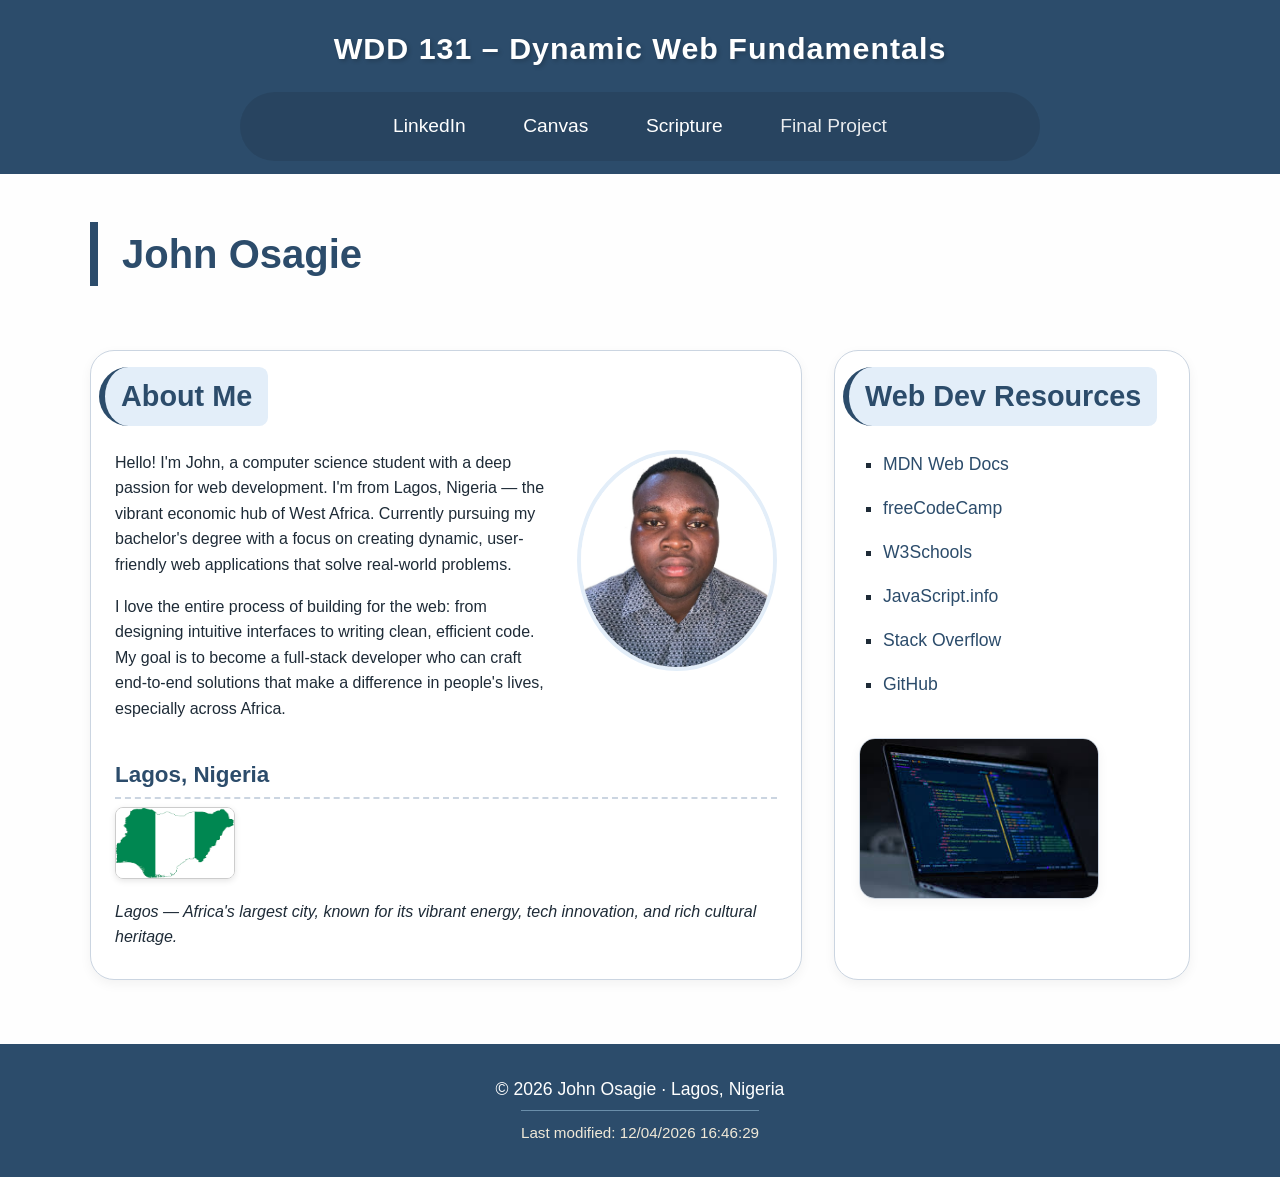
<file: index.html>
<!DOCTYPE html>
<html lang="en">
<head>
    <meta charset="UTF-8">
    <meta name="viewport" content="width=device-width, initial-scale=1.0">
    
    <meta name="author" content="John Osagie">
    
    
    <meta name="description" content="WDD 131 – Dynamic Web Fundamentals – John Osagie. Computer Science student focused on web development and creating web applications from Lagos, Nigeria.">
    <title>WDD 131 – Dynamic Web Fundamentals – John Osagie</title>
    
    
    <link rel="preconnect" href="https://fonts.googleapis.com">
    <link rel="preconnect" href="https://fonts.gstatic.com" crossorigin>
    <link href="https://fonts.googleapis.com/css2?family=Montserrat:wght@400;600;700&family=Open+Sans:wght@300;400;500;600&display=swap" rel="stylesheet">
    
    <link rel="stylesheet" href="styles/base.css">
    
    <script src="scripts/getdates.js" defer></script>
</head>
<body>
    <header>
        <span id="course-title">WDD 131 – Dynamic Web Fundamentals</span>
        <nav>
            <a href="https://www.linkedin.com/in/johnosagie" target="_blank" rel="noopener">LinkedIn</a>
            <a href="https://byupw.instructure.com/" target="_blank" rel="noopener">Canvas</a>
            <a href="https://www.churchofjesuschrist.org/study/scriptures/bofm/2-ne/2?lang=eng&id=p25#p25" target="_blank" rel="noopener">Scripture</a>
            <a href="#" class="placeholder-link">Final Project</a> <!-- placeholder link -->
        </nav>
    </header>
    
    <main>
        <h1>John Osagie</h1>

        
        <section class="card">
            <h2>About Me</h2>
            <div class="card-content">
                <div class="text-content">
                    <p>Hello! I'm John, a computer science student with a deep passion for web development. I'm from Lagos, Nigeria — the vibrant economic hub of West Africa. Currently pursuing my bachelor's degree with a focus on creating dynamic, user-friendly web applications that solve real-world problems.</p>
                    <p>I love the entire process of building for the web: from designing intuitive interfaces to writing clean, efficient code. My goal is to become a full-stack developer who can craft end-to-end solutions that make a difference in people's lives, especially across Africa.</p>
                </div>
                <div class="image-wrapper">
                    <!-- optimized local image: profile placeholder (replace with your photo) -->
                    <img src="images/osagiepassport.jpg" alt="Portrait of John Osagie" loading="lazy" width="200" height="200">
                </div>
            </div>
            <h3 class="subhead">Lagos, Nigeria</h3>
            <div class="location-row">
                <!-- Nigerian flag image – optimized -->
                <img src="images/download.png" alt="Official flag of Nigeria" class="flag-img" width="120" height="72" loading="lazy">
                <p><em>Lagos — Africa's largest city, known for its vibrant energy, tech innovation, and rich cultural heritage.</em></p>
            </div>
        </section>
        
        <!-- second card: Web Dev & Learning Resources -->
        <section class="card">
            <h2>Web Dev Resources</h2>
            <div class="card-content resources-layout">
                
                <ul class="resources-list">
                    <li><a href="https://developer.mozilla.org/" target="_blank">MDN Web Docs</a></li>
                    <li><a href="https://www.freecodecamp.org/" target="_blank">freeCodeCamp</a></li>
                    <li><a href="https://www.w3schools.com/" target="_blank">W3Schools</a></li>
                    <li><a href="https://javascript.info/" target="_blank">JavaScript.info</a></li>
                    <li><a href="https://stackoverflow.com/" target="_blank">Stack Overflow</a></li>
                    <li><a href="https://github.com/" target="_blank">GitHub</a></li>
                </ul>
                
                <div class="resource-img">
                    <img src="images/Laptop.jfif" alt="Laptop with code on screen" loading="lazy" width="240" height="160">
                </div>
            </div>
        </section>
    </main>
    
    <footer>
        <p>
            © <span id="currentyear"></span> John Osagie · Lagos, Nigeria
        </p>
        <p id="lastModified"></p>
    </footer>
</body>
</html>
</file>
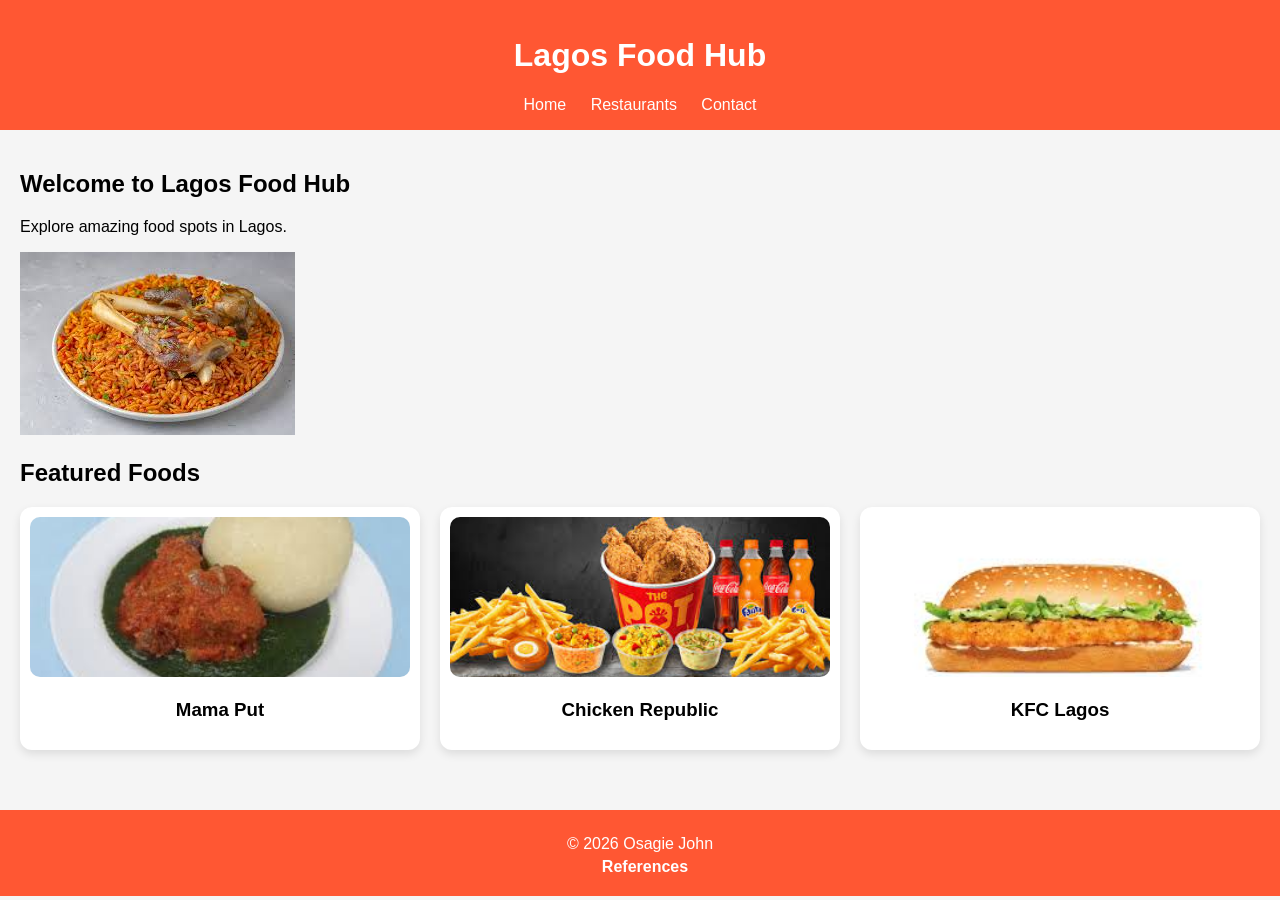
<file: lagos-food-hub/index.html>
<!DOCTYPE html>
<html lang="en">
<head>
<meta charset="UTF-8">
<meta name="description" content="Discover the best restaurants, affordable meals, and top-rated food spots in Lagos, Nigeria with Lagos Food Hub.">
<meta name="author" content="Osagie John">
<meta name="viewport" content="width=device-width, initial-scale=1.0">
<title>Lagos Food Hub</title>
<link rel="stylesheet" href="css/styles.css">
</head>

<body>

<header>
    <h1>Lagos Food Hub</h1>
    <nav>
        <a href="index.html">Home</a>
        <a href="restaurants.html">Restaurants</a>
        <a href="contact.html">Contact</a>
    </nav>
</header>

<main>
    <section>
        <h2>Welcome to Lagos Food Hub</h2>
        <p>Explore amazing food spots in Lagos.</p>
        <img src="images/jellof.jfif" alt="Jollof rice" loading="lazy">
    </section>

    <section>
        <h2>Featured Foods</h2>
        <div id="featured"></div>
    </section>
</main>

<footer>
    <p>&copy; 2026 Osagie John</p>
    <a href="references.html">References</a>
</footer>

<script src="script/script.js"></script>
</body>
</html>
</file>
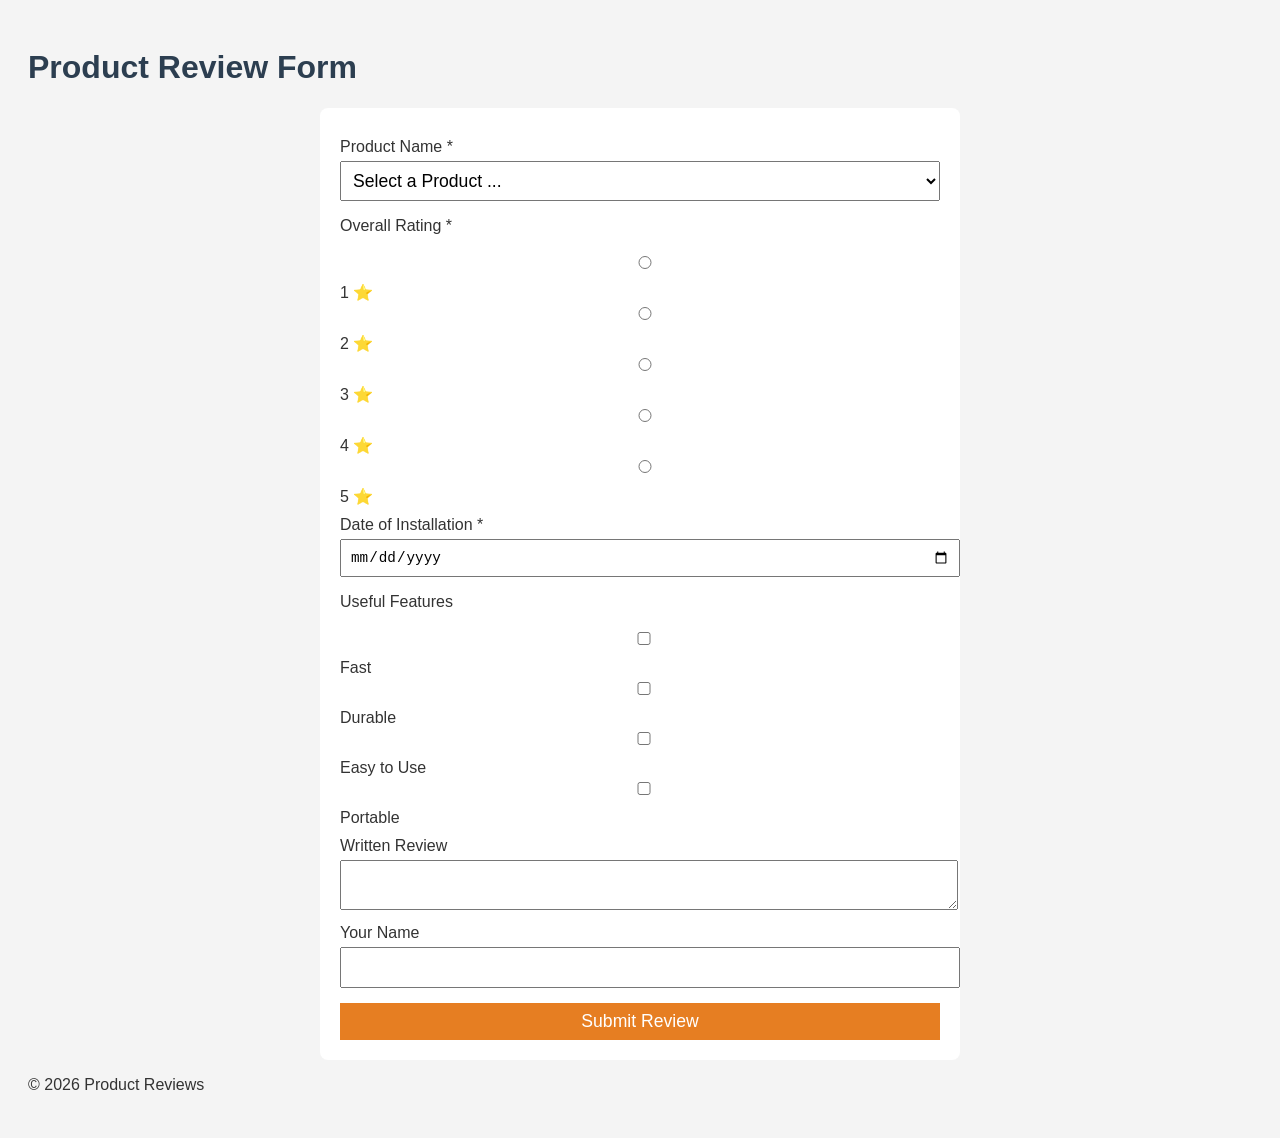
<file: form.html>
<!DOCTYPE html>
<html lang="en">
<head>
    <meta charset="UTF-8">
    <meta name="viewport" content="width=device-width, initial-scale=1.0">
    <meta name="description" content="A product review form to submit ratings, feedback, and reviews for different products.">
    <meta name="author" content="Osagie john">
    <title>Product Review</title>
    <link rel="stylesheet" href="styles/style.css">
    <script defer src="scripts/script.js"></script>
</head>

<body>
    <header>
        <h1>Product Review Form</h1>
    </header>

    <form method="get" action="review.html">
        <!-- Product Name -->
        <label for="product">Product Name *</label>
        <select id="product" name="product" required>
            <option value="" disabled selected>Select a Product ...</option>
        </select>

        <!-- Rating -->
        <p>Overall Rating *</p>

        <input type="radio" id="rate1" name="rating" value="1" required>
        <label for="rate1">1 ⭐</label>

        <input type="radio" id="rate2" name="rating" value="2" required>
        <label for="rate2">2 ⭐</label>

        <input type="radio" id="rate3" name="rating" value="3" required>
        <label for="rate3">3 ⭐</label>

        <input type="radio" id="rate4" name="rating" value="4" required>
        <label for="rate4">4 ⭐</label>

        <input type="radio" id="rate5" name="rating" value="5" required>
        <label for="rate5">5 ⭐</label>

        <!-- Date -->
        <label for="date">Date of Installation *</label>
        <input type="date" id="date" name="date" required>

        <!-- Features -->
        <p>Useful Features</p>

        <input type="checkbox" id="feature1" name="features" value="fast">
        <label for="feature1">Fast</label>

        <input type="checkbox" id="feature2" name="features" value="durable">
        <label for="feature2">Durable</label>

        <input type="checkbox" id="feature3" name="features" value="easy">
        <label for="feature3">Easy to Use</label>

        <input type="checkbox" id="feature4" name="features" value="portable">
        <label for="feature4">Portable</label>

        <!-- Review -->
        <label for="review">Written Review</label>
        <textarea id="review" name="review"></textarea>

        <!-- Name -->
        <label for="username">Your Name</label>
        <input type="text" id="username" name="username">

        <!-- Submit -->
        <input type="submit" value="Submit Review">
    </form>

    <footer>
        <p>© 2026 Product Reviews</p>
    </footer>
</body>
</html>
</file>
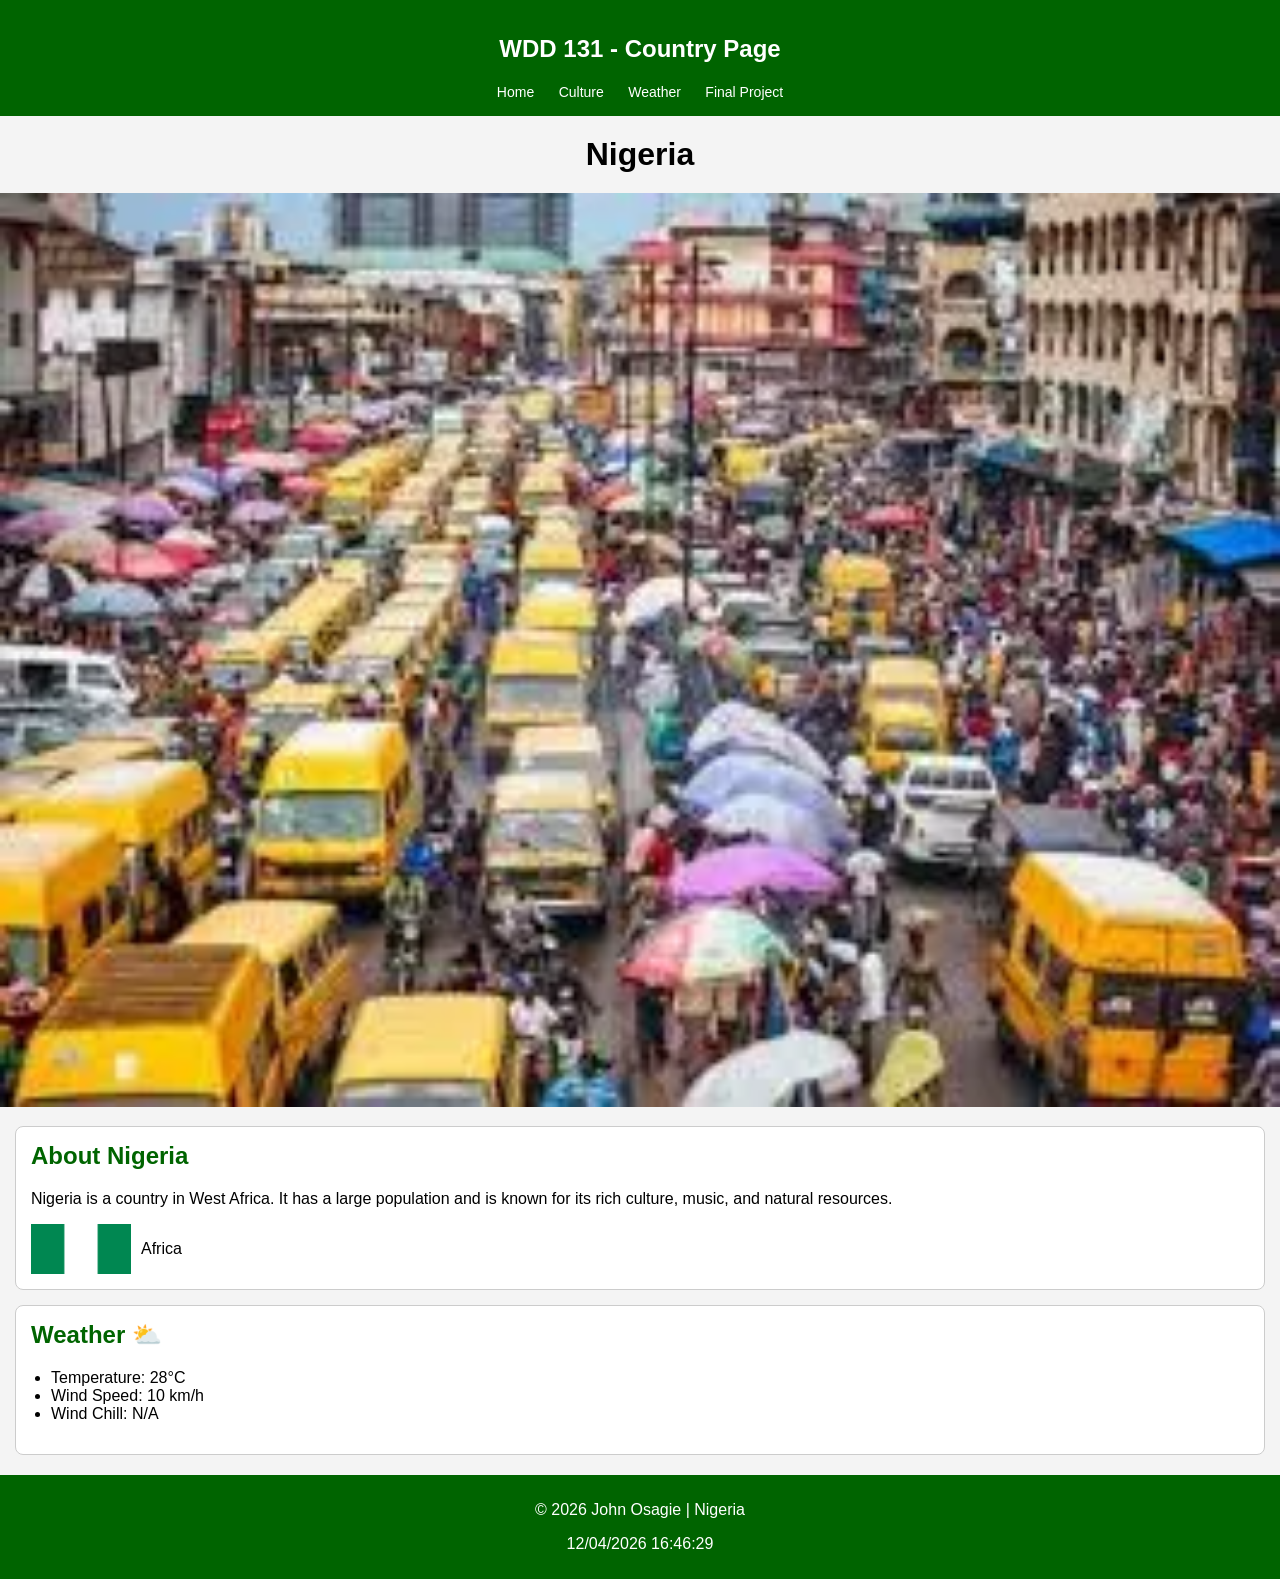
<file: place.html>
<!DOCTYPE html>
<html lang="en">
<head>
    <meta charset="UTF-8">
    <meta name="author" content="John Osagie">
    <meta name="viewport" content="width=device-width, initial-scale=1.0">

    <title>Nigeria Country Page</title>
    <meta name="description" content="Discover Nigeria, its rich culture, diverse population, beautiful landscapes, and current weather conditions.">

    <link rel="stylesheet" href="styles/place.css">
    <script src="scripts/place.js" defer></script>
</head>

<body>

<header>
    <h2>WDD 131 - Country Page</h2>

    <nav>
        <a href="#">Home</a>
        <a href="#">Culture</a>
        <a href="#">Weather</a>
        <a href="#">Final Project</a>
    </nav>
</header>

<main>

    <h1>Nigeria</h1>

    <!-- HERO IMAGE (CORRECT srcset) -->
    <picture>
        <source srcset="images/nigeria1.jfif" media="(max-width: 500px)">
        <source srcset="images/nigeria2.jfif" media="(max-width: 1000px)">
        <img src="images/nigeria3.webp" alt="Nigeria Landscape">
    </picture>

    <!-- ABOUT -->
    <section class="card">
        <h2>About Nigeria</h2>
        <p>
            Nigeria is a country in West Africa. It has a large population and is known
            for its rich culture, music, and natural resources.
        </p>

        <div class="location">
            <img src="images/nigeriaflag.webp" alt="Nigeria Flag" width="100">
            <p>Africa</p>
        </div>
    </section>

    <!-- WEATHER -->
    <section class="card">
        <h2 id="weather-title">Weather</h2>

        <!-- SVG (mobile only) -->
        <svg class="weather-icon" width="60" height="60" viewBox="0 0 64 64">
            <circle cx="32" cy="32" r="14" fill="orange"/>
        </svg>

        <ul>
            <li>Temperature: <span id="temp">28</span>°C</li>
            <li>Wind Speed: <span id="wind">10</span> km/h</li>
            <li>Wind Chill: <span id="windchill"></span></li>
        </ul>
    </section>

</main>

<footer>
    <p>&copy; <span id="year"></span> John Osagie | Nigeria</p>
    <p id="lastModified"></p>
</footer>

</body>
</html>
</file>
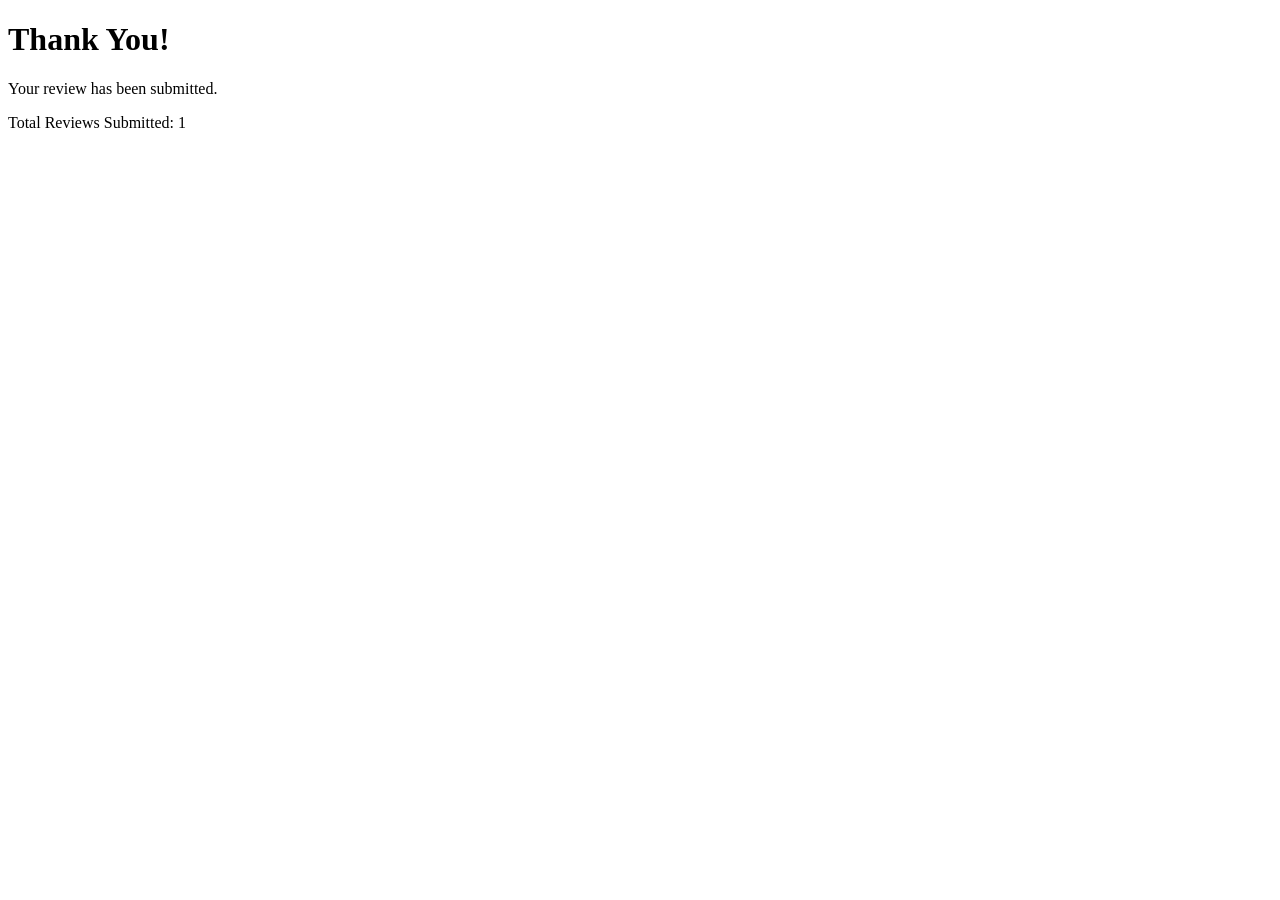
<file: review.html>
<!DOCTYPE html>
<html lang="en">
<head>
<meta charset="UTF-8">
<title>Review Submitted</title>
<script>
let count = localStorage.getItem("reviews");

if (!count) {
    count = 0;
}

count++;
localStorage.setItem("reviews", count);
</script>
</head>

<body>

<h1>Thank You!</h1>
<p>Your review has been submitted.</p>

<p id="counter"></p>

<script>
document.getElementById("counter").textContent =
"Total Reviews Submitted: " + localStorage.getItem("reviews");
</script>

</body>
</html>
</file>
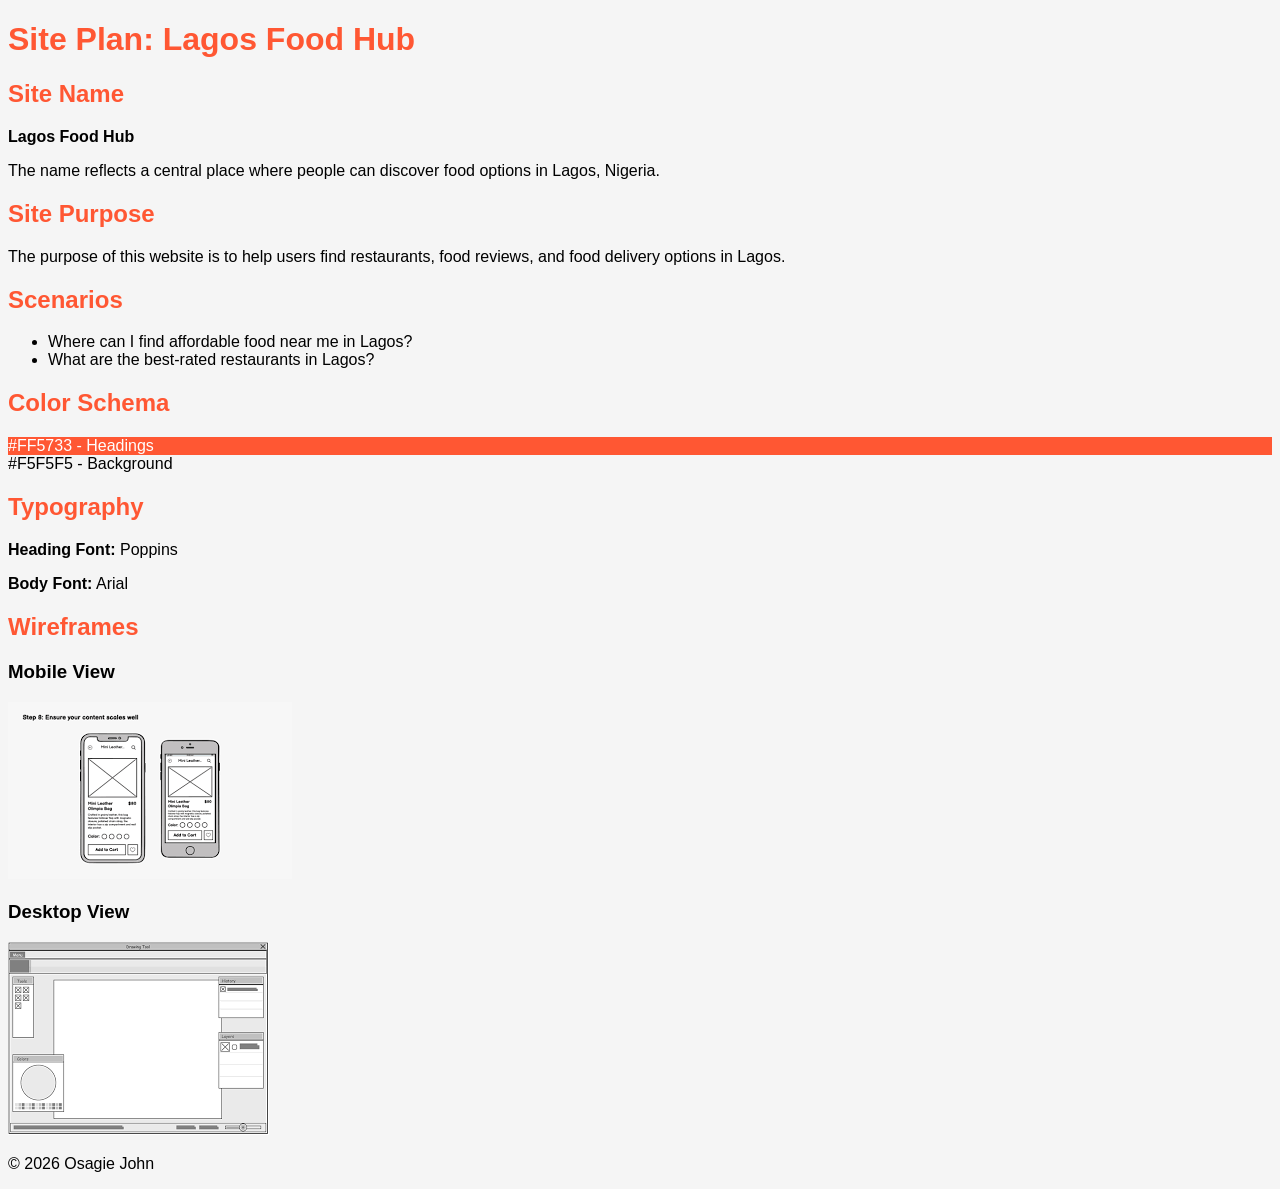
<file: siteplan.html>
<!DOCTYPE html>
<html lang="en">
<head>
    <meta charset="UTF-8">
    <meta name="viewport" content="width=device-width, initial-scale=1.0">
    <title>Site Plan: Lagos Food Hub</title>
    <meta name="description" content="Website planning document for Lagos Food Hub project">
    <meta name="author" content="Osagie John">
    <link rel="stylesheet" href="styles/siteplan.css">
</head>
<body>
    <header>
        <h1>Site Plan: Lagos Food Hub</h1>
    </header>
    
    <main>
        <section id="sitename">
            <h2>Site Name</h2>
            <p><strong>Lagos Food Hub</strong></p>
            <p>The name reflects a central place where people can discover food options in Lagos, Nigeria.</p>
        </section>
        
        <section id="purpose">
            <h2>Site Purpose</h2>
            <p>The purpose of this website is to help users find restaurants, food reviews, and food delivery options in Lagos.</p>
        </section>
        
        <section id="scenarios">
            <h2>Scenarios</h2>
            <ul>
                <li>Where can I find affordable food near me in Lagos?</li>
                <li>What are the best-rated restaurants in Lagos?</li>
            </ul>
        </section>
        
        <section id="colorschema">
            <h2>Color Schema</h2>
            <div class="color-palette">
                <div class="color-sample color1" style="background-color:#FF5733; color:white;">
                    #FF5733 - Headings
                </div>
                <div class="color-sample color2" style="background-color:#F5F5F5;">
                    #F5F5F5 - Background
                </div>
            </div>
        </section>
        
        <section id="typography">
            <h2>Typography</h2>
            <p><strong>Heading Font:</strong> Poppins</p>
            <p><strong>Body Font:</strong> Arial</p>
        </section>
        
        <section id="wireframes">
            <h2>Wireframes</h2>
            <h3>Mobile View</h3>
            <img src="images/mobile.png" alt="Mobile wireframe sketch">
            <h3>Desktop View</h3>
            <img src="images/destop.png" alt="Desktop wireframe sketch">
        </section>
    </main>
    
    <footer>
        <p>&copy; 2026 Osagie John</p>
    </footer>
</body>
</html>
</file>
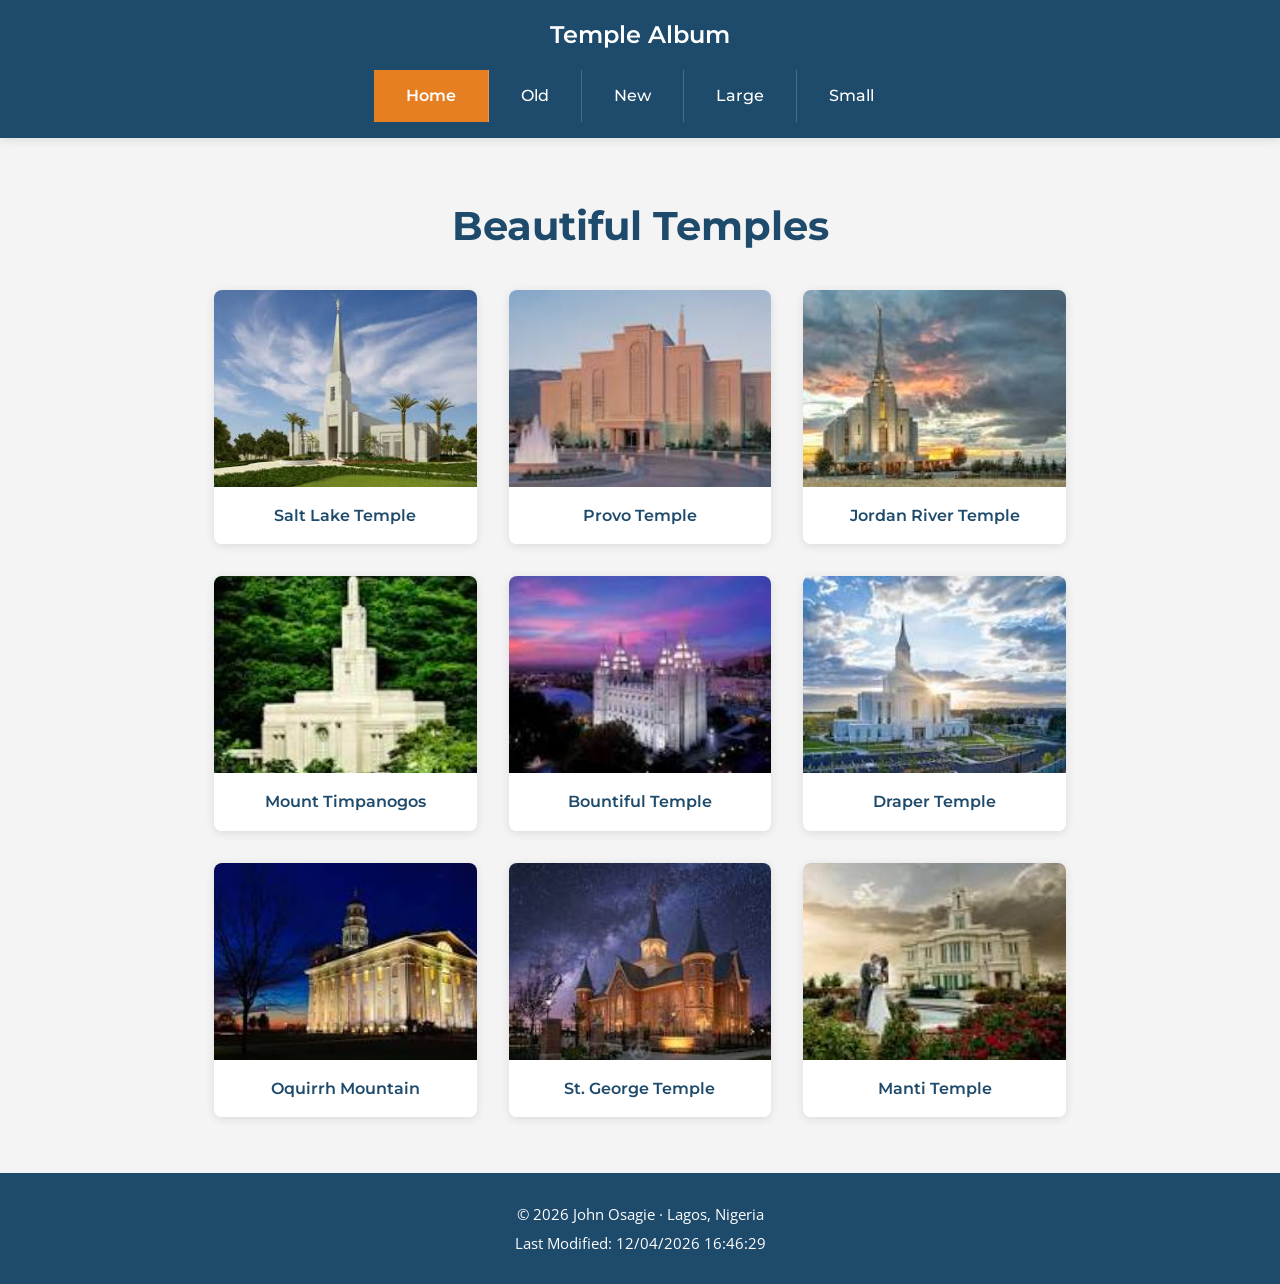
<file: temples.html>
<!DOCTYPE html>
<html lang="en">
<head>
    <meta charset="UTF-8">
    <meta name="viewport" content="width=device-width, initial-scale=1.0">
    
    <meta name="author" content="John Osagie">
    <meta name="description" content="Temple Album showcasing beautiful LDS temples from around the world. A responsive web design project for WDD 131 Dynamic Web Fundamentals.">
    
    <title>Temple Album | John Osagie</title>
    
    <!-- Same fonts as your index.html -->
    <link rel="preconnect" href="https://fonts.googleapis.com">
    <link rel="preconnect" href="https://fonts.gstatic.com" crossorigin>
    <link href="https://fonts.googleapis.com/css2?family=Montserrat:wght@400;600;700&family=Open+Sans:wght@300;400;500;600&display=swap" rel="stylesheet">
    
    <!-- CSS Files -->
    <link rel="stylesheet" href="styles/temples.css">
    <link rel="stylesheet" href="styles/temples-large.css">
    
    <!-- JavaScript -->
    <script src="scripts/temples.js" defer></script>
</head>
<body>
    <header>
        <span id="course-title">Temple Album</span>
        
        <!-- Hamburger Button -->
        <button id="hamburger">☰</button>
        
        <!-- Navigation Menu -->
        <nav id="navMenu">
            <a href="#" class="active">Home</a>
            <a href="#">Old</a>
            <a href="#">New</a>
            <a href="#">Large</a>
            <a href="#">Small</a>
        </nav>
    </header>
    
    <main>
        <h1>Beautiful Temples</h1>
        
        <!-- Temple Grid - 9 figures -->
        <div class="grid">
            <figure>
                <img src="images/tem1.jfif" alt="Salt Lake Temple" loading="lazy" width="400" height="300">
                <figcaption>Salt Lake Temple</figcaption>
            </figure>
            
            <figure>
                <img src="images/tem2.jfif" alt="Provo Temple" loading="lazy" width="400" height="300">
                <figcaption>Provo Temple</figcaption>
            </figure>
            
            <figure>
                <img src="images/tem3.jfif" alt="Jordan River Temple" loading="lazy" width="400" height="300">
                <figcaption>Jordan River Temple</figcaption>
            </figure>
            
            <figure>
                <img src="images/tem4.jfif" alt="Mount Timpanogos Temple" loading="lazy" width="400" height="300">
                <figcaption>Mount Timpanogos</figcaption>
            </figure>
            
            <figure>
                <img src="images/tem6.jfif" alt="Bountiful Temple" loading="lazy" width="400" height="300">
                <figcaption>Bountiful Temple</figcaption>
            </figure>
            
            <figure>
                <img src="images/temp5.jfif" alt="Draper Temple" loading="lazy" width="400" height="300">
                <figcaption>Draper Temple</figcaption>
            </figure>
            
            <figure>
                <img src="images/tem7.jfif" alt="Oquirrh Mountain Temple" loading="lazy" width="400" height="300">
                <figcaption>Oquirrh Mountain</figcaption>
            </figure>
            
            <figure>
                <img src="images/tem8.jfif" alt="St. George Temple" loading="lazy" width="400" height="300">
                <figcaption>St. George Temple</figcaption>
            </figure>
            
            <figure>
                <img src="images/tem9.jfif" alt="Manti Temple" loading="lazy" width="400" height="300">
                <figcaption>Manti Temple</figcaption>
            </figure>
        </div>
    </main>
    
    <footer>
        <p>© <span id="currentyear"></span> John Osagie · Lagos, Nigeria</p>
        <p id="lastModified"></p>
    </footer>
</body>
</html>
</file>
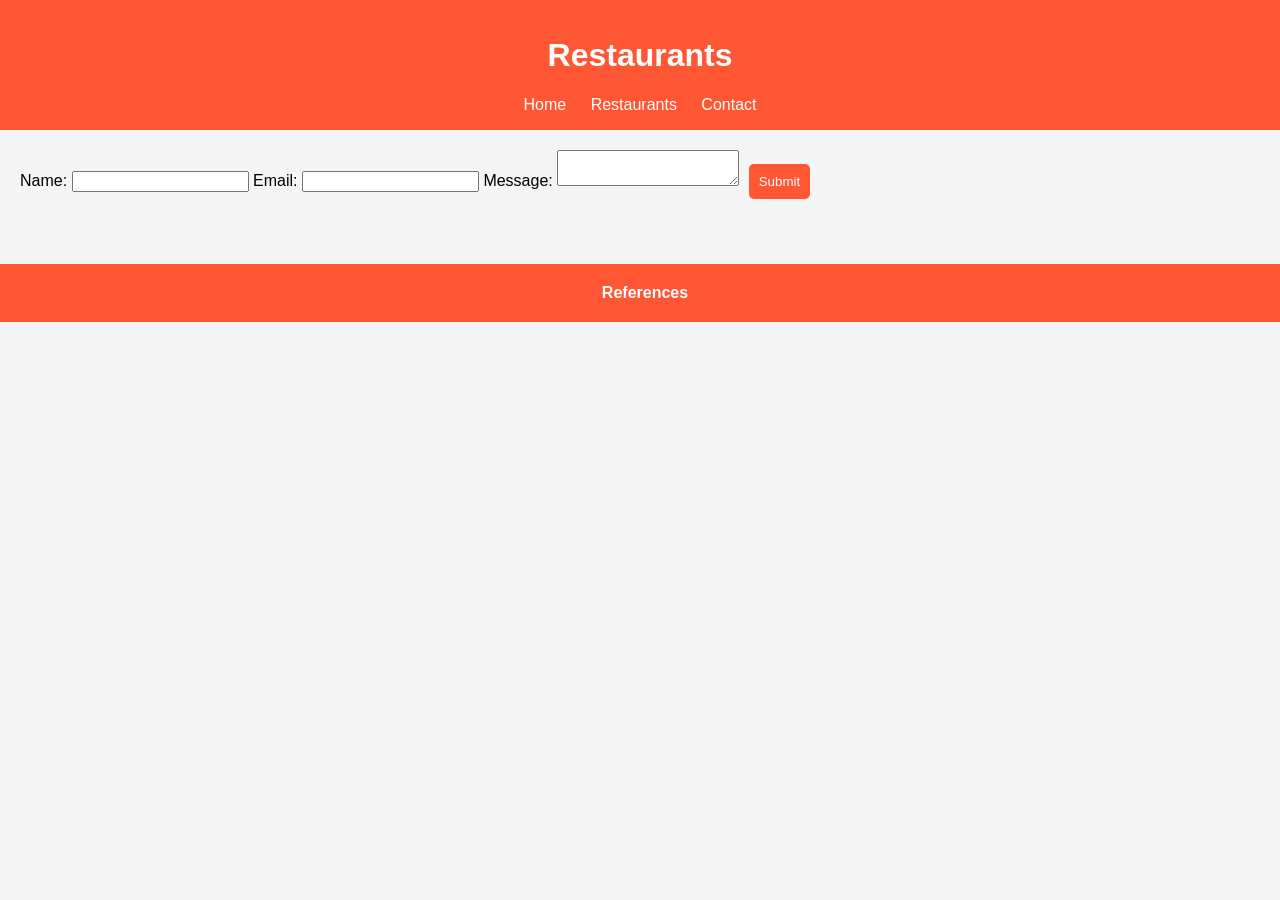
<file: lagos-food-hub/contact.html>
<!DOCTYPE html>
<html lang="en">
<head>
    <meta charset="UTF-8">
    <meta name="description" content="Contact Lagos Food Hub">
    <meta name="author" content="Osagie John">
    <meta name="viewport" content="width=device-width, initial-scale=1.0">
    <title>Contact</title>
    <link rel="stylesheet" href="css/styles.css">
</head>
<body>

<header>
    <h1>Restaurants</h1>
    <nav>
        <a href="index.html">Home</a>
        <a href="restaurants.html">Restaurants</a>
        <a href="contact.html">Contact</a>
    </nav>
</header>

<main>
    <form id="contactForm">
        <label>Name:</label>
        <input type="text" required>

        <label>Email:</label>
        <input type="email" required>

        <label>Message:</label>
        <textarea required></textarea>

        <button type="submit">Submit</button>
    </form>
</main>

<footer>
    <a href="references.html">References</a>
</footer>

<script src="script/script.js"></script>
</body>
</html>
</file>
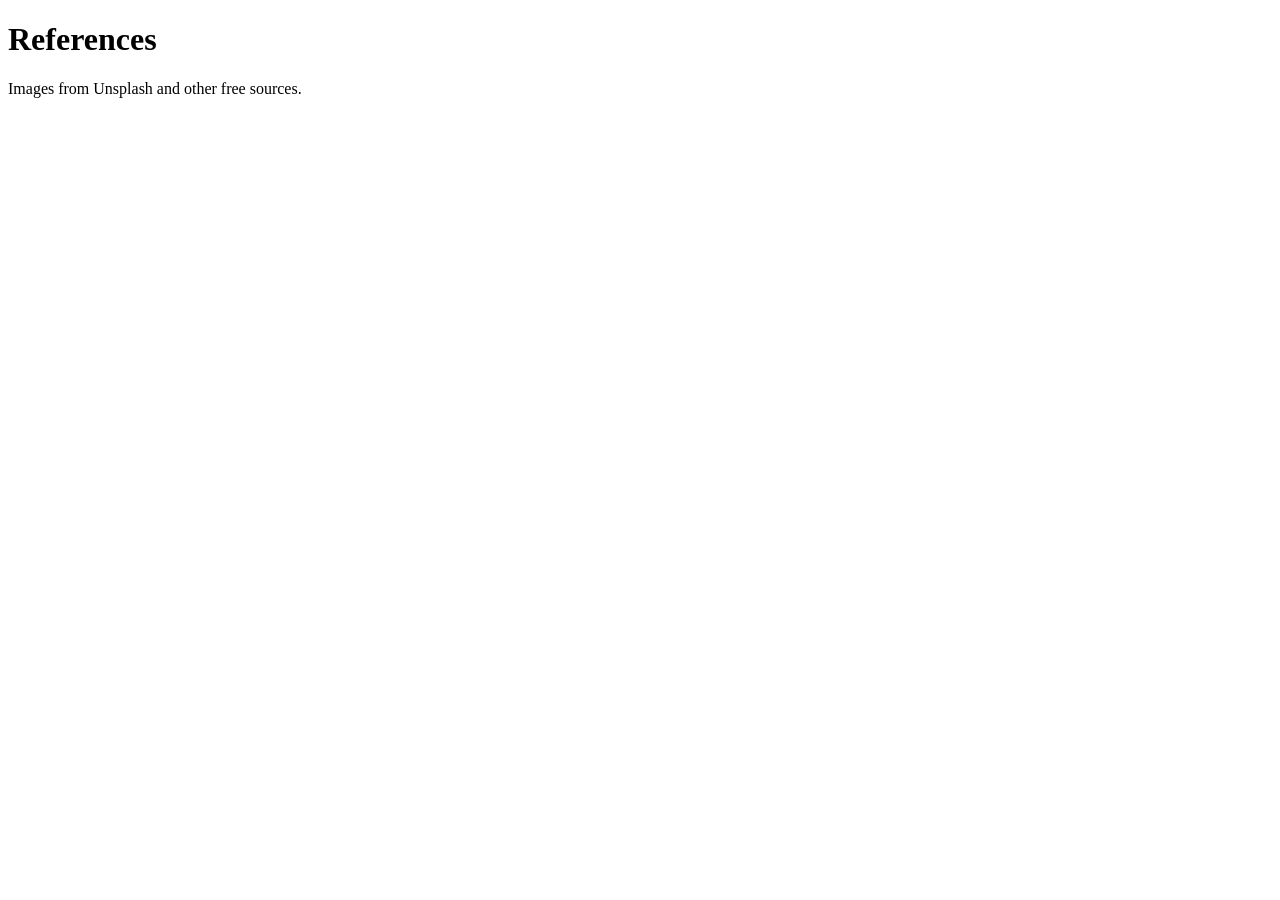
<file: lagos-food-hub/references.html>
<!DOCTYPE html>
<html lang="en">
<head>
    <meta charset="UTF-8">
    <title>References</title>
</head>
<body>

<h1>References</h1>
<p>Images from Unsplash and other free sources.</p>

</body>
</html>
</file>
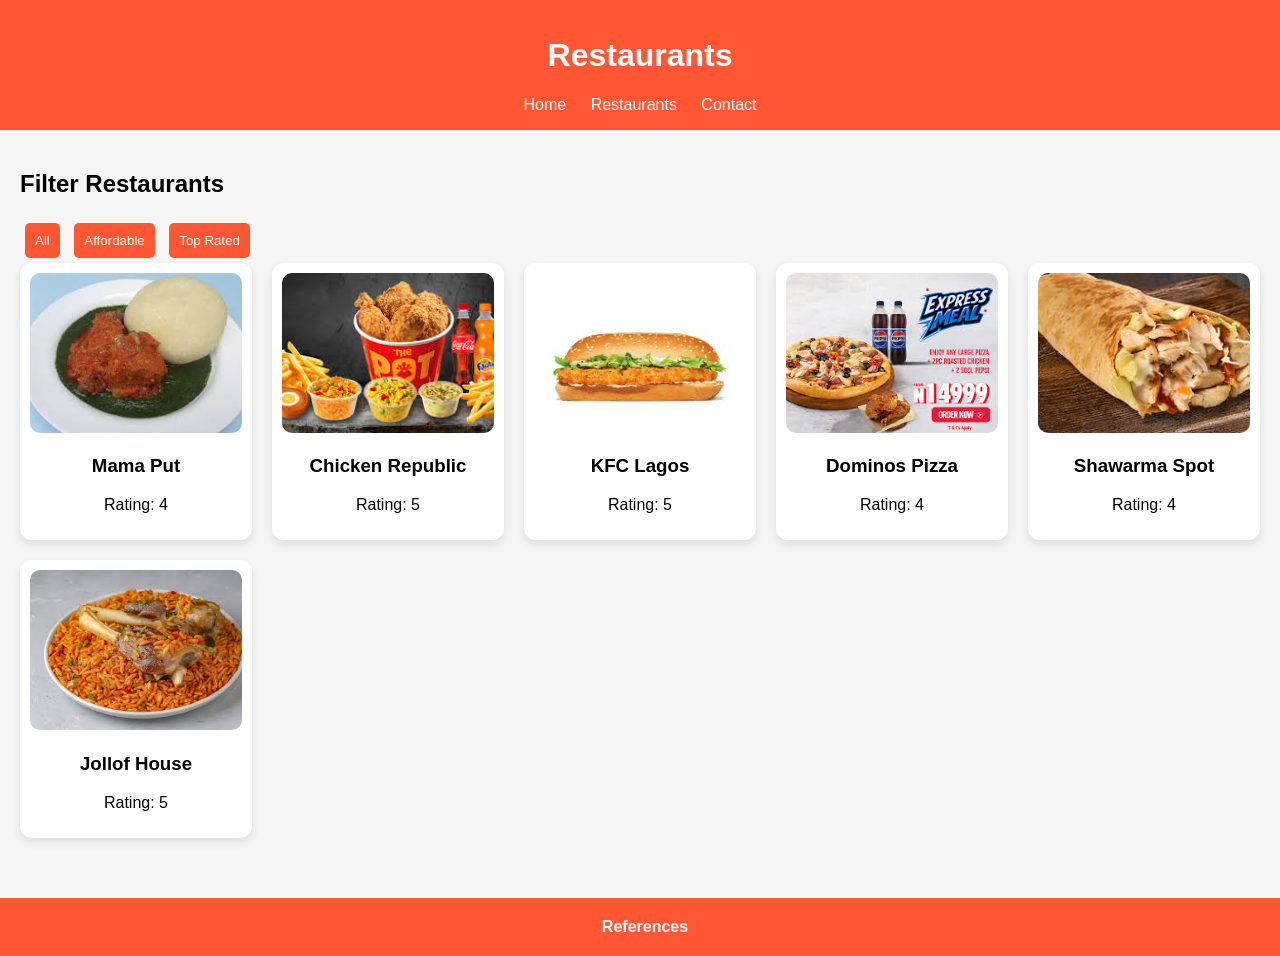
<file: lagos-food-hub/restaurants.html>
<!DOCTYPE html>
<html lang="en">
<head>
    <meta charset="UTF-8">
    <meta name="description" content="Browse Lagos restaurants">
    <meta name="author" content="Osagie John">
    <meta name="viewport" content="width=device-width, initial-scale=1.0">
    <title>Restaurants - Lagos Food Hub</title>
    <link rel="stylesheet" href="css/styles.css">
</head>
<body>

<header>
    <h1>Restaurants</h1>
    <nav>
        <a href="index.html">Home</a>
        <a href="restaurants.html">Restaurants</a>
        <a href="contact.html">Contact</a>
    </nav>
</header>

<main>
    <h2>Filter Restaurants</h2>

    <button onclick="filterRestaurants('all')">All</button>
    <button onclick="filterRestaurants('cheap')">Affordable</button>
    <button onclick="filterRestaurants('top')">Top Rated</button>

    <div id="restaurantList"></div>
</main>

<footer>
    <a href="references.html">References</a>
</footer>

<script src="script/script.js"></script>
</body>
</html>
</file>
<file: styles/base.css>
/* styles/base.css */

/* ---------- CSS reset / box-sizing ---------- */
* {
    margin: 0;
    padding: 0;
    box-sizing: border-box;
}
@media (min-width: 800px) {
    #weather-title::after {
        content: " ⛅";
    }
}
/* ---------- global variables (color schema) ---------- */
:root {
    --primary-bg: #fefefe;
    --text-dark: #1e2b37;
    --accent-deep: #2c4c6b;      /* deep slate blue */
    --accent-soft: #e3eef9;       /* light airy blue */
    --card-bg: #ffffff;
    --border-light: #cbd5e1;
    --hover-bg: #d4e2ed;
    --font-serif: 'Poppins', sans-serif;
    --font-body: 'Roboto', sans-serif;
    --shadow-sm: 0 4px 12px rgba(0, 0, 0, 0.05);
}

body {
    font-family: var(--font-body);
    font-weight: 300;
    line-height: 1.6;
    background-color: var(--primary-bg);
    color: var(--text-dark);
    display: flex;
    flex-direction: column;
    min-height: 100vh;
}

/* ---------- header styling ---------- */
header {
    background-color: var(--accent-deep);
    color: white;
    padding: 1.5rem 1rem 0.8rem 1rem;
    text-align: center;
}

#course-title {
    display: block;                /* block to center easily */
    font-family: var(--font-serif);
    font-weight: 600;
    font-size: 1.9rem;
    letter-spacing: 1px;
    margin-bottom: 1.2rem;
    text-shadow: 2px 2px 4px rgba(0,0,0,0.2);
}

/* ---------- navigation – flex menu + hover effect ---------- */
nav {
    display: flex;
    flex-wrap: wrap;
    justify-content: center;
    gap: 2rem;
    background-color: rgba(0, 0, 0, 0.1);
    padding: 0.8rem 1.5rem;
    border-radius: 40px;
    max-width: 800px;
    margin: 0 auto;
}

nav a {
    color: white;
    text-decoration: none;
    font-weight: 500;
    font-size: 1.2rem;
    padding: 0.4rem 0.8rem;
    border-radius: 30px;
    transition: all 0.2s ease;
    background-color: transparent;
}

nav a:hover {
    background-color: var(--hover-bg);
    color: var(--accent-deep);
    transform: translateY(-2px);
    box-shadow: 0 4px 8px rgba(0, 0, 0, 0.15);
}

/* placeholder final project link (no hover effect needed, but same style) */
.placeholder-link {
    cursor: default;
    opacity: 0.9;
}

/* ---------- main layout: centered width + CSS Grid ---------- */
/* FIXED: Consolidated both main rules into one */
main {
    max-width: 1100px;
    width: 90%;
    margin: 2rem auto;
    flex: 1;
    display: grid;
    grid-template-columns: 1fr;    /* mobile default stacked */
    gap: 2rem;
}

h1 {
    font-family: var(--font-serif);
    font-size: 2.5rem;
    font-weight: 700;
    color: var(--accent-deep);
    margin: 1rem 0 2rem 0;
    border-left: 8px solid var(--accent-deep);
    padding-left: 1.5rem;
    grid-column: 1 / -1;           /* h1 spans full width on all screens */
}

@media (min-width: 800px) {
    main {
        grid-template-columns: 2fr 1fr;  /* two columns: first card wider, second narrower */
    }
    /* h1 already has grid-column: 1/-1 from above, no need to repeat */
}

/* ---------- card styles ---------- */
.card {
    background-color: var(--card-bg);
    border: 1px solid var(--border-light);
    border-radius: 24px;
    padding: 1.8rem 1.5rem;
    box-shadow: var(--shadow-sm);
    transition: box-shadow 0.2s;
}

.card:hover {
    box-shadow: 0 10px 25px rgba(44, 76, 107, 0.1);
}

.card h2 {
    font-family: var(--font-serif);
    font-weight: 600;
    font-size: 1.8rem;
    color: var(--accent-deep);
    background-color: var(--accent-soft);
    padding: 0.4rem 1rem;
    border-radius: 40px 12px 12px 40px;
    margin: -0.8rem 0 1.5rem -1rem;   /* subtle overlap */
    display: inline-block;
    border-left: 6px solid var(--accent-deep);
}

/* about me layout inside card */
.card-content {
    display: flex;
    gap: 1.5rem;
    align-items: flex-start;
    flex-wrap: wrap;
}

.text-content {
    flex: 2;
    min-width: 220px;
}

.text-content p {
    margin-bottom: 1rem;
    font-weight: 400;
}

.image-wrapper img {
    border-radius: 50%;
    object-fit: cover;
    border: 4px solid var(--accent-soft);
    max-width: 100%;
    height: auto;
}

.subhead {
    font-size: 1.4rem;
    font-weight: 600;
    margin: 1.2rem 0 0.5rem 0;
    color: var(--accent-deep);
    border-bottom: 2px dashed var(--border-light);
    padding-bottom: 0.3rem;
}

.location-row {
    display: flex;
    align-items: center;
    gap: 1.2rem;
    flex-wrap: wrap;
    margin-top: 0.5rem;
}

.flag-img {
    border-radius: 8px;
    border: 1px solid #ccc;
    box-shadow: 0 2px 6px rgba(0,0,0,0.1);
}

/* resources card specific */
.resources-layout {
    display: flex;
    gap: 1.5rem;
    align-items: center;
    justify-content: space-between;
}

.resources-list {
    flex: 1;
    list-style-type: square;
    padding-left: 1.5rem;
}

.resources-list li {
    margin-bottom: 1rem;
    font-size: 1.1rem;
}

.resources-list a {
    text-decoration: none;
    color: var(--accent-deep);
    font-weight: 500;
    border-bottom: 1px dotted transparent;
    transition: border-bottom 0.2s, color 0.2s;
}

.resources-list a:hover {
    border-bottom: 1px dotted var(--accent-deep);
    color: #0f2b3b;
}

.resource-img img {
    border-radius: 16px;
    box-shadow: var(--shadow-sm);
    border: 1px solid var(--border-light);
    max-width: 100%;
    height: auto;
}

/* ---------- footer ---------- */
footer {
    background-color: var(--accent-deep);
    color: white;
    text-align: center;
    padding: 1.8rem 1rem;
    margin-top: 2rem;
    font-size: 1.1rem;
}

footer p {
    margin: 0.2rem 0;
}

#lastModified {
    color: #f0e9d8;
    font-size: 0.95rem;
    border-top: 1px solid #6a8eaa;
    padding-top: 0.6rem;
    display: inline-block;
}

/* ---------- responsive fine-tuning ---------- */
@media (max-width: 600px) {
    nav {
        gap: 1rem;
        flex-direction: column;
        align-items: center;
        border-radius: 30px;
    }
    #course-title {
        font-size: 1.6rem;
    }
    h1 {
        font-size: 2rem;
    }
    .card-content {
        flex-direction: column;
    }
    .location-row {
        flex-direction: column;
        align-items: flex-start;
    }
    .resources-layout {
        flex-direction: column;
    }
}
</file>
<file: lagos-food-hub/css/styles.css>
/* PAGE LAYOUT */
body {
    font-family: Arial;
    margin: 0;
    background-color: #F5F5F5;
}

/* HEADER */
header {
    background: #FF5733;
    color: white;
    padding: 1rem;
    text-align: center;
}

nav a {
    margin: 10px;
    color: white;
    text-decoration: none;
}

/* MAIN */
main {
    padding: 20px;
}

/* 🔥 FIXED GRID LAYOUT (IMPORTANT) */
#restaurantList, #featured {
    display: grid;
    grid-template-columns: repeat(auto-fit, minmax(220px, 1fr));
    gap: 20px;
    align-items: stretch;
}

/* CARD DESIGN */
.card {
    background: white;
    padding: 10px;
    border-radius: 12px;
    box-shadow: 0 4px 10px rgba(0,0,0,0.1);
    text-align: center;
    transition: transform 0.2s ease;
}

.card:hover {
    transform: scale(1.03);
}

/* IMAGE FIX */
.card img {
    width: 100%;
    height: 160px;
    object-fit: cover;
    border-radius: 10px;
}

/* BUTTONS */
button {
    margin: 5px;
    padding: 10px;
    border: none;
    background: #FF5733;
    color: white;
    border-radius: 5px;
    cursor: pointer;
}

button:hover {
    background: #e64a2e;
}
/* FOOTER STYLE */
footer {
    background-color: #FF5733;
    color: white;
    text-align: center;
    padding: 20px;
    margin-top: 40px;
}

/* FOOTER LINKS */
footer a {
    color: white;
    text-decoration: none;
    font-weight: bold;
    margin-left: 10px;
}

footer a:hover {
    text-decoration: underline;
}

/* FOOTER TEXT SPACING */
footer p {
    margin: 5px 0;
}
</file>
<file: styles/style.css>
body {
    font-family: Arial;
    background-color: #f4f4f4;
    color: #333;
    padding: 20px;
}

h1 {
    color: #2c3e50;
}

form {
    background: white;
    padding: 20px;
    max-width: 500px;
    margin: auto;
    border-radius: 8px;
}

label {
    display: block;
    margin-top: 10px;
}

input, select, textarea {
    width: 100%;
    padding: 8px;
    margin-top: 5px;
}

input[type="submit"] {
    background-color: #e67e22;
    color: white;
    border: none;
    margin-top: 15px;
    cursor: pointer;
}
/* Mobile First (default styles above) */

/* Desktop view */
@media (min-width: 600px) {
    form {
        max-width: 600px;
    }

    input, select, textarea {
        font-size: 1.1em;
    }
}
</file>
<file: styles/place.css>
/* simple color variables */
:root {
    --green: #006400;
    --white: #ffffff;
    --light-gray: #f4f4f4;
    --border: #cccccc;
}

/* page setup */
body {
    font-family: Arial, sans-serif;
    margin: 0;
    background-color: var(--light-gray);
}

/* header */
header {
    background-color: var(--green);
    color: var(--white);
    text-align: center;
    padding: 15px;
}

/* navigation */
nav {
    margin-top: 10px;
}

nav a {
    color: var(--white);
    text-decoration: none;
    margin: 0 10px;
    font-size: 14px;
}

nav a:hover {
    text-decoration: underline;
}

/* main title */
h1 {
    text-align: center;
    margin: 20px 0;
}

/* hero image */
picture img {
    width: 100%;
    height: auto;
}

/* cards */
.card {
    background-color: var(--white);
    margin: 15px;
    padding: 15px;
    border: 1px solid var(--border);
    border-radius: 8px;
}

/* section titles */
.card h2 {
    margin-top: 0;
    color: var(--green);
}

/* location section */
.location {
    display: flex;
    align-items: center;
    gap: 10px;
    margin-top: 10px;
}

/* weather list */
ul {
    padding-left: 20px;
}

/* footer */
footer {
    text-align: center;
    background-color: var(--green);
    color: var(--white);
    padding: 10px;
    margin-top: 20px;
}

/* SVG hidden by default */
.weather-icon {
    display: none;
}

/* desktop weather emoji */
#weather-title::after {
    content: " ⛅";
}

/* mobile styles */
@media (max-width: 768px) {

    nav a {
        display: block;
        margin: 5px 0;
    }

    .weather-icon {
        display: block;
        margin-top: 10px;
    }

    #weather-title::after {
        content: "";
    }
}
</file>
<file: styles/siteplan.css>
body {
    font-family: Arial, sans-serif;
    background-color: #F5F5F5;
}

h1, h2 {
    color: #FF5733;
    font-family: 'Poppins', sans-serif;
}
</file>
<file: styles/temples.css>
/* temples.css - Mobile First */
/* This file contains MOST of your CSS */

* {
    margin: 0;
    padding: 0;
    box-sizing: border-box;
}

/* Your own color scheme */
:root {
    --primary: #1e4a6b;    /* Deep blue */
    --secondary: #e67e22;   /* Orange */
    --accent: #3498db;      /* Light blue */
    --dark: #2c3e50;        /* Dark blue-gray */
    --light: #f4f4f4;       /* Light gray */
    --white: #ffffff;
    --shadow: 0 2px 10px rgba(0,0,0,0.1);
}

body {
    font-family: 'Open Sans', sans-serif;
    background-color: var(--light);
    color: #333;
    line-height: 1.6;
}

/* HEADER */
header {
    background-color: var(--primary);
    color: var(--white);
    padding: 1rem;
    position: relative;
    box-shadow: var(--shadow);
}

#course-title {
    font-family: 'Montserrat', sans-serif;
    font-size: 1.5rem;
    font-weight: 600;
}

/* HAMBURGER BUTTON - only shows in mobile */
#hamburger {
    position: absolute;
    top: 1rem;
    right: 1rem;
    font-size: 2rem;
    background: none;
    border: none;
    color: var(--white);
    cursor: pointer;
    z-index: 10;
    display: block;
}

#hamburger:hover {
    color: var(--secondary);
}

/* NAVIGATION - Flex is used here (requirement) */
#navMenu {
    display: none; /* Hidden by default in mobile */
    margin-top: 1rem;
}

#navMenu.show {
    display: flex;
    flex-direction: column;
}

#navMenu a {
    color: var(--white);
    text-decoration: none;
    padding: 0.8rem 1rem;
    border-top: 1px solid rgba(255,255,255,0.2);
    font-family: 'Montserrat', sans-serif;
    font-weight: 500;
    transition: all 0.3s ease;
}

/* HOVER EFFECT (requirement) */
#navMenu a:hover {
    background-color: var(--secondary);
    padding-left: 1.5rem;
}

#navMenu a.active {
    background-color: var(--secondary);
    font-weight: 600;
}

/* MAIN - centered with max-width (requirement) */
main {
    max-width: 900px;
    margin: 0 auto;
    padding: 1.5rem;
}

h1 {
    font-family: 'Montserrat', sans-serif;
    color: var(--primary);
    text-align: center;
    margin: 1.5rem 0;
    font-size: 2rem;
}

/* GRID - CSS Grid for figures (requirement) */
/* Mobile view: 1 column (requirement) */
.grid {
    display: grid;
    grid-template-columns: 1fr;
    gap: 1.5rem;
}

/* FIGURE styles */
figure {
    background: var(--white);
    border-radius: 8px;
    overflow: hidden;
    box-shadow: var(--shadow);
    transition: transform 0.3s ease;
}

/* Hover effect on figures */
figure:hover {
    transform: translateY(-5px);
    box-shadow: 0 5px 20px rgba(0,0,0,0.15);
}

figure img {
    width: 100%;
    height: auto;
    aspect-ratio: 4/3;
    object-fit: cover;
    display: block;
}

figcaption {
    padding: 1rem;
    text-align: center;
    font-family: 'Montserrat', sans-serif;
    font-weight: 600;
    color: var(--primary);
    background-color: var(--white);
}

/* FOOTER */
footer {
    background-color: var(--primary);
    color: var(--white);
    text-align: center;
    padding: 1.5rem;
    margin-top: 2rem;
    font-size: 0.95rem;
}

footer p {
    margin: 0.3rem 0;
}

/* Color contrast is good:
   - Dark blue (#1e4a6b) on white passes AA
   - Orange (#e67e22) on dark blue passes AA
   - White text on dark blue passes AA
*/
</file>
<file: styles/temples-large.css>
/* temples-large.css - Desktop View */
/* Only styles that CHANGE from mobile go here */

@media only screen and (min-width: 768px) {
    
    /* Hide hamburger button in desktop */
    #hamburger {
        display: none;
    }
    
    /* Navigation becomes horizontal FLEX (requirement) */
    #navMenu {
        display: flex !important; /* Always visible */
        flex-direction: row;
        justify-content: center;
        margin-top: 1rem;
    }
    
    #navMenu a {
        border-top: none;
        border-right: 1px solid rgba(255,255,255,0.2);
        padding: 0.8rem 2rem;
    }
    
    #navMenu a:last-child {
        border-right: none;
    }
    
    /* Reset hover effect for desktop */
    #navMenu a:hover {
        padding-left: 2rem; /* Override mobile hover */
        background-color: var(--secondary);
    }
    
    /* Header centered */
    header {
        text-align: center;
    }
    
    /* GRID - 3 columns in desktop (requirement) */
    .grid {
        grid-template-columns: repeat(3, 1fr);
        gap: 2rem;
    }
    
    /* Larger heading */
    h1 {
        font-size: 2.5rem;
        margin: 2rem 0;
    }
}
</file>
